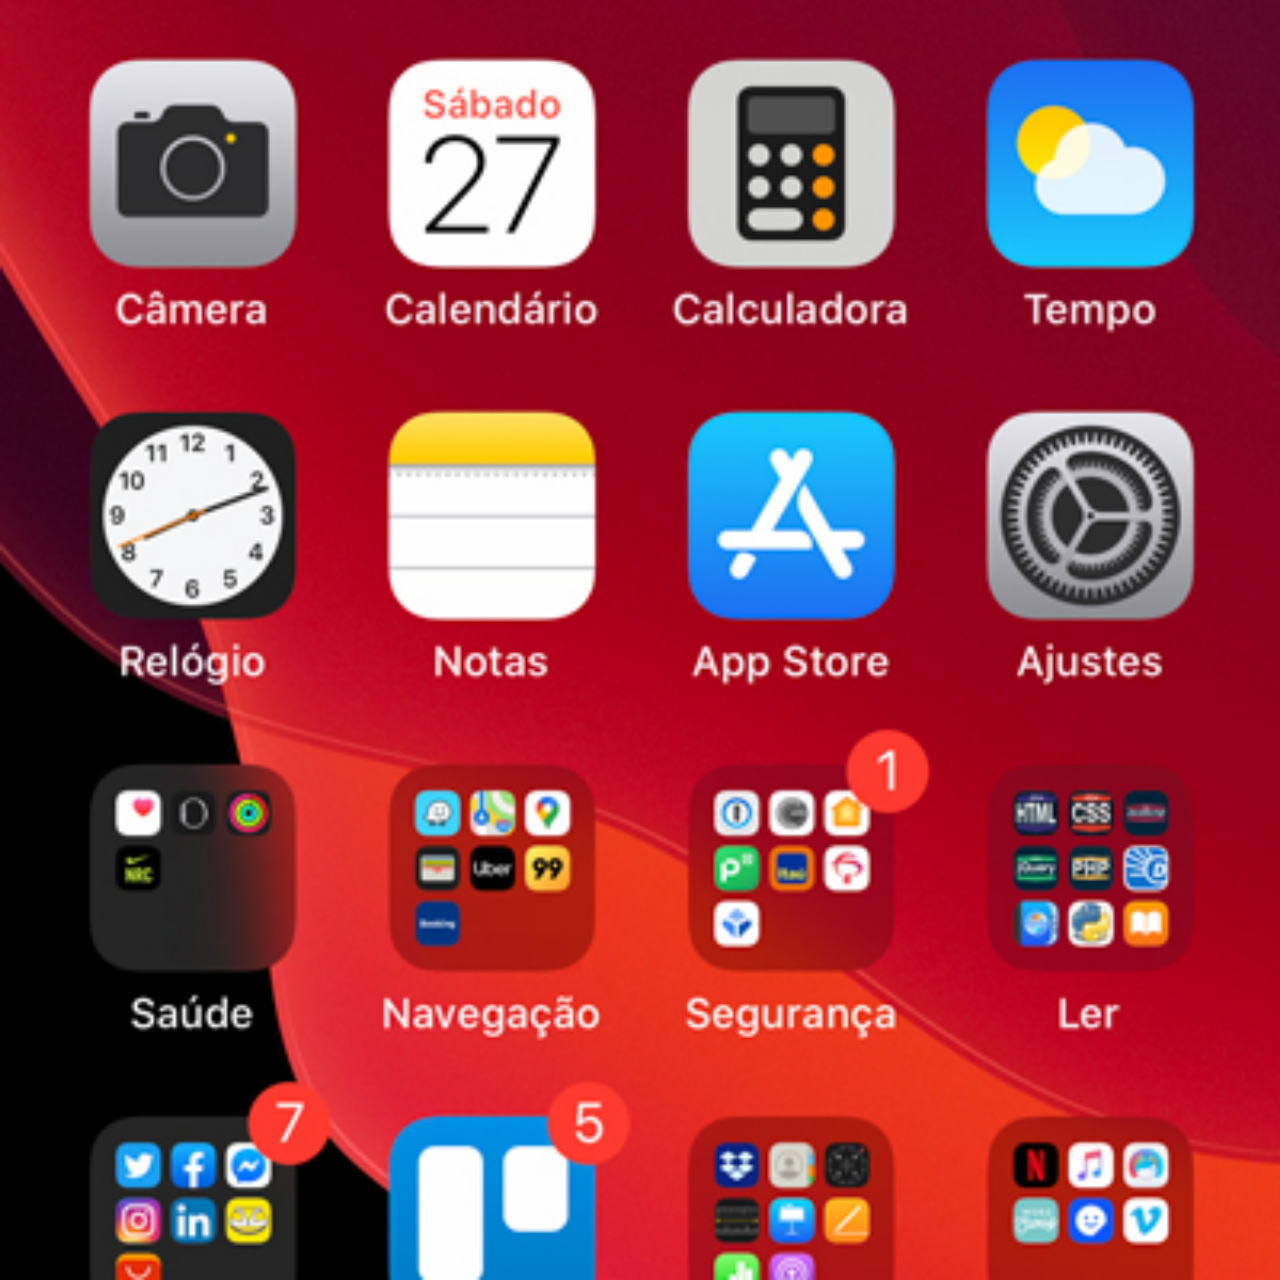
<file: home.html>
<!DOCTYPE html>
<html lang="pt-pt">
<head>
    <meta charset="UTF-8">
    <meta http-equiv="X-UA-Compatible" content="IE=edge">
    <meta name="viewport" content="width=device-width, initial-scale=1.0">
    <title>Home</title>
</head>
<body>
<style>
    *{ 
        margin: 0px;
        padding: 0px;
    }

    body {
        width: 100vw;
        height: 100vw;
        background: black url('imagens/tela-home.jpg') no-repeat top center;
        background-size: cover;
    }
</style>  
</body>
</html>
</file>
